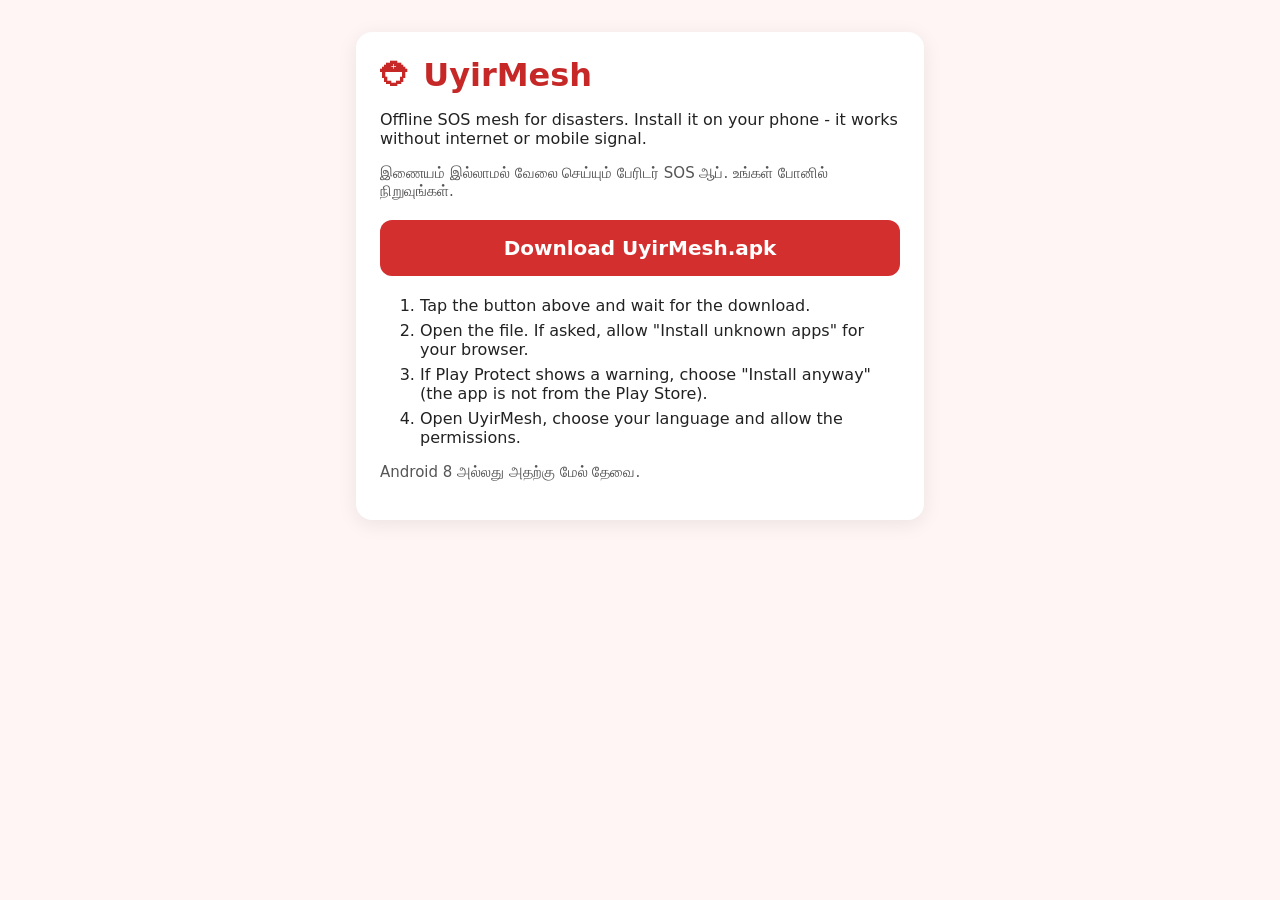
<file: app/src/main/assets/web/download.html>
<!doctype html>
<html lang="en">
<head>
<meta charset="utf-8">
<meta name="viewport" content="width=device-width, initial-scale=1">
<title>Get UyirMesh</title>
<style>
  body { font-family: system-ui, sans-serif; margin: 0; background: #fff5f5; color: #222; }
  .card { max-width: 520px; margin: 32px auto; background: #fff; border-radius: 16px; padding: 24px; box-shadow: 0 4px 20px rgba(0,0,0,.08); }
  h1 { color: #c62828; margin: 0 0 4px; }
  a.btn { display: block; text-align: center; background: #d32f2f; color: #fff; padding: 16px; border-radius: 12px; font-size: 20px; font-weight: 700; text-decoration: none; margin: 20px 0; }
  ol li { margin: 6px 0; }
  .ta { color: #555; font-size: 15px; }
</style>
</head>
<body>
<div class="card">
  <h1>⛑ UyirMesh</h1>
  <p>Offline SOS mesh for disasters. Install it on your phone - it works without internet or mobile signal.</p>
  <p class="ta">இணையம் இல்லாமல் வேலை செய்யும் பேரிடர் SOS ஆப். உங்கள் போனில் நிறுவுங்கள்.</p>
  <a class="btn" href="/uyirmesh.apk">Download UyirMesh.apk</a>
  <ol>
    <li>Tap the button above and wait for the download.</li>
    <li>Open the file. If asked, allow "Install unknown apps" for your browser.</li>
    <li>If Play Protect shows a warning, choose "Install anyway" (the app is not from the Play Store).</li>
    <li>Open UyirMesh, choose your language and allow the permissions.</li>
  </ol>
  <p class="ta">Android 8 அல்லது அதற்கு மேல் தேவை.</p>
</div>
</body>
</html>
</file>
